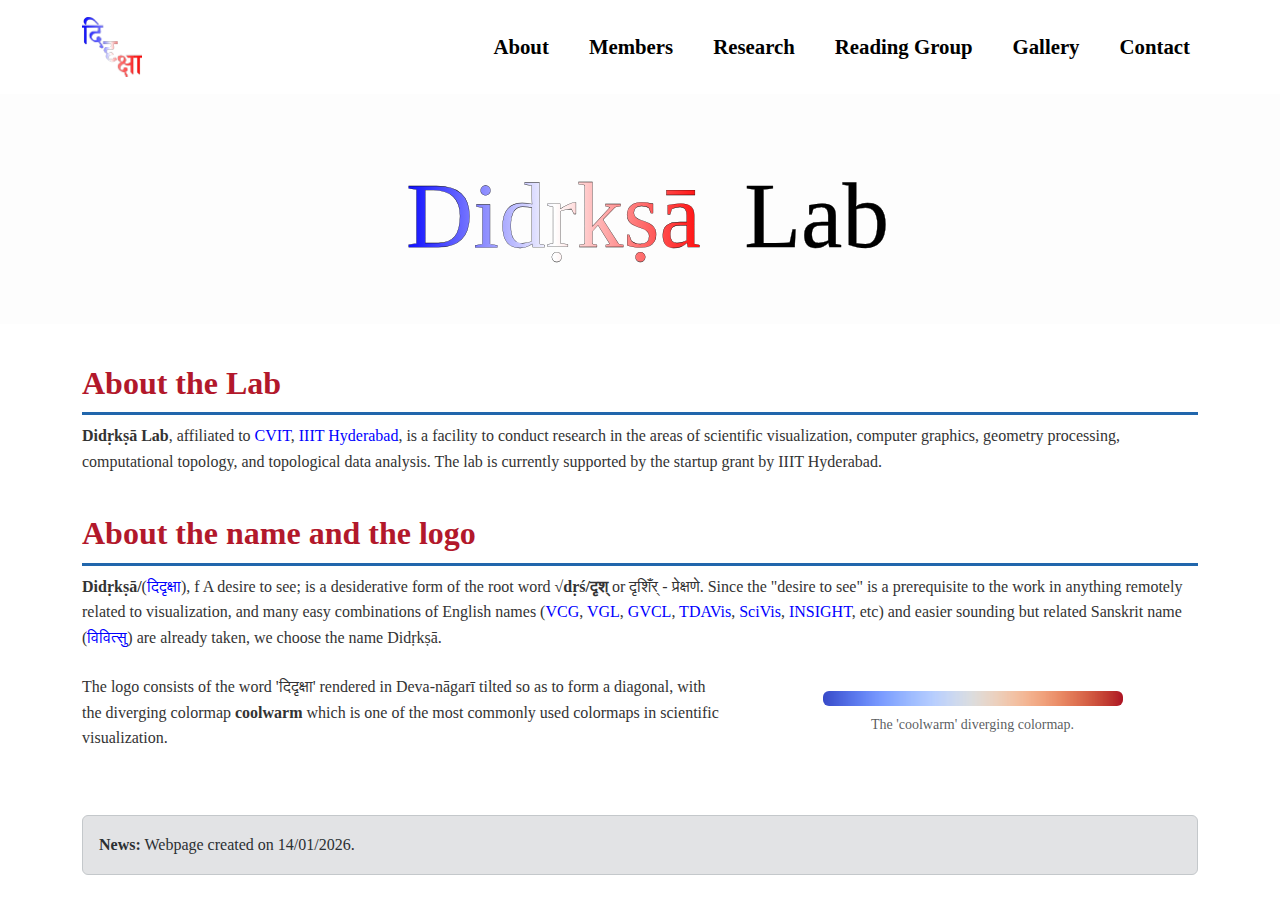
<file: index.html>
<!DOCTYPE html>
<html lang="en">
<head>
    <meta charset="UTF-8">
    <link href="https://cdn.jsdelivr.net/npm/bootstrap@5.3.0/dist/css/bootstrap.min.css" rel="stylesheet">
    <link rel="stylesheet" href="style.css">
    <title>About | Didṛkṣā Lab</title>
</head>
<body>

<nav class="navbar navbar-expand-lg navbar-dark sticky-top">
    <div class="container">
        <a class="navbar-brand" href="index.html">
            <img src="assets/logo.png" alt="Logo" class="nav-logo-img">

        </a>
        <div class="navbar-nav ms-auto">
            <a class="nav-link active" href="index.html">About</a>
            <a class="nav-link" href="members.html">Members</a>
            <a class="nav-link" href="research.html">Research</a>
            <a class="nav-link" href="reading-group.html">Reading Group</a>
            <a class="nav-link" href="gallery.html">Gallery</a>
            <a class="nav-link" href="contact.html">Contact</a>
        </div>
    </div>
</nav>

<header class="hero" style="margin-top: 0 px; margin-bottom: 0 px;">
    <div class="container text-center">
        <img src="assets/title.svg" alt="Didṛkṣā Lab Title" class="title-logo"> </div>
</header>

<main class="container">

<h2 class="section-header">About the Lab</h2>
<p>
    <strong>Didṛkṣā Lab</strong>, affiliated to <a href="https://cvit.iiit.ac.in/" target="_blank">CVIT</a>, <a href="https://www.iiit.ac.in/" target="_blank">IIIT Hyderabad</a>, is a facility to conduct research in the areas of scientific visualization, 
    computer graphics, geometry processing, computational topology, and topological data analysis.  
    The lab is currently supported by the startup grant by IIIT Hyderabad.
</p>

<h2 class="section-header">About the name and the logo</h2>
<p>
    <strong>Didṛkṣā/</strong>(<a href="https://dsal.uchicago.edu/cgi-bin/app/apte_query.py?qs=%E0%A4%A6%E0%A4%BF%E0%A4%A6%E0%A5%83%E0%A4%95%E0%A5%8D%E0%A4%B7%E0%A4%BE&searchhws=yes&matchtype=exact" target="_blank">दिदृक्षा</a>), f A desire to see; is a desiderative form of the root word 
    <strong>√dṛś/दृश्</strong> or दृशिँर् - प्रेक्षणे. 
    Since the "desire to see" is a prerequisite to the work in anything remotely related to visualization, 
    and many easy combinations of English names 
    (<a href="https://vcg.seas.harvard.edu/" target="_blank">VCG</a>, 
    <a href="https://vgl.csa.iisc.ac.in/" target="_blank">VGL</a>, 
    <a href="https://www.iiitb.ac.in/gvcl/index.html" target="_blank">GVCL</a>, 
    <a href="https://github.com/tdavislab" target="_blank">TDAVis</a>, 
    <a href="https://scivis.github.io/index.html" target="_blank">SciVis</a>, 
    <a href="https://soumyadutta-cse.github.io/group/" target="_blank">INSIGHT</a>, etc) 
    and easier sounding but related Sanskrit name (<a href="https://sites.google.com/site/gugancth/students" target="_blank">विवित्सु</a>) are already taken, we choose the name Didṛkṣā.
</p>
<div class="row align-items-center mt-4">
    <div class="col-md-7">
        <p>
            The logo consists of the word 'दिदृक्षा' rendered in Deva-nāgarī tilted so as to form a diagonal, 
            with the diverging colormap <strong>coolwarm</strong> which is one of the most commonly used 
            colormaps in scientific visualization.
        </p>
    </div>
    <div class="col-md-5 text-center">
        <figure class="figure">
            <img src="assets/Cool2WarmBar.png" class="figure-img img-fluid rounded" alt="Coolwarm Colormap">
            <figcaption class="figure-caption text-center">The 'coolwarm' diverging colormap.</figcaption>
        </figure>
    </div>
</div>
    <div class="alert alert-secondary mt-5">
        <strong>News:</strong> Webpage created on 14/01/2026.
    </div>
</main>

<script src="https://cdn.jsdelivr.net/npm/bootstrap@5.3.0/dist/js/bootstrap.bundle.min.js"></script>
</body>
</html>
</file>
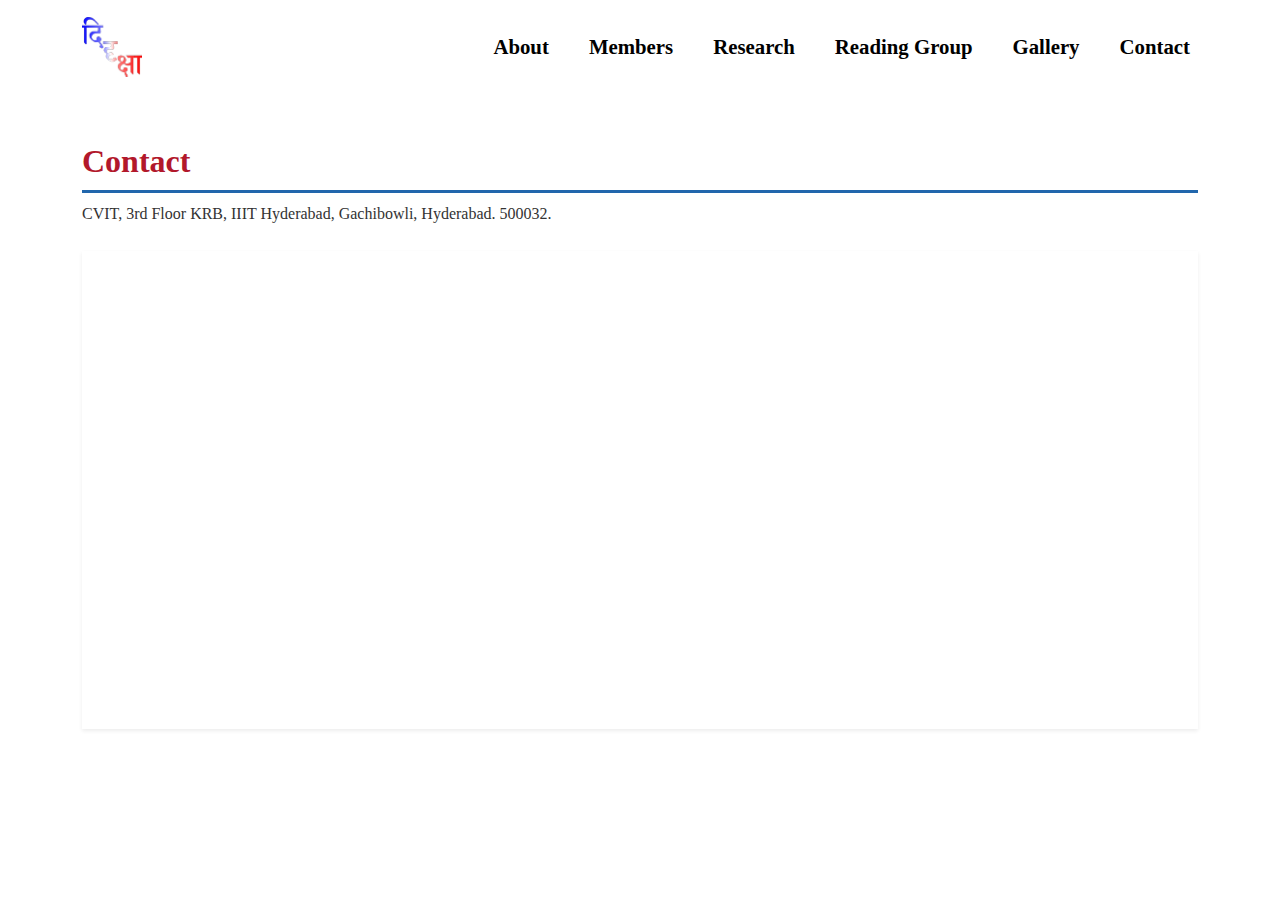
<file: contact.html>
<!DOCTYPE html>
<html lang="en">
<head>
    <meta charset="UTF-8">
    <link href="https://cdn.jsdelivr.net/npm/bootstrap@5.3.0/dist/css/bootstrap.min.css" rel="stylesheet">
    <link rel="stylesheet" href="style.css">
    <title>Contact | Didṛkṣā Lab</title>
</head>
<body>
<nav class="navbar navbar-expand-lg navbar-dark sticky-top">
    <div class="container">
        <a class="navbar-brand" href="index.html">
            <img src="assets/logo.png" alt="Didṛkṣā Logo" class="nav-logo-img">
        </a>
        
        <button class="navbar-toggler" type="button" data-bs-toggle="collapse" data-bs-target="#navbarNav">
            <span class="navbar-toggler-icon"></span>
        </button>

        <div class="collapse navbar-collapse" id="navbarNav">
            <ul class="navbar-nav ms-auto">
                <li class="nav-item"><a class="nav-link" href="index.html">About</a></li>
                <li class="nav-item"><a class="nav-link" href="members.html">Members</a></li>
                <li class="nav-item"><a class="nav-link" href="research.html">Research</a></li>
                <li class="nav-item"><a class="nav-link" href="reading-group.html">Reading Group</a></li>
                <li class="nav-item"><a class="nav-link" href="gallery.html">Gallery</a></li>
                <li class="nav-item"><a class="nav-link" href="contact.html">Contact</a></li>
            </ul>
        </div>
    </div>
</nav>
<main class="container mt-5">
    <h2 class="section-header">Contact</h2>
    <p>CVIT, 3rd Floor KRB, IIIT Hyderabad, Gachibowli, Hyderabad. 500032.</p>
    <div class="ratio ratio-21x9 shadow-sm mt-4">
        <iframe src="https://www.google.com/maps/embed?pb=!1m18!1m12!1m3!1d3806.648358485202!2d78.34638537592471!3d17.44299440101484!2m3!1f0!2f0!3f0!3m2!1i1024!2i768!4f13.1!3m3!1m2!1s0x3bcb93a276e92905%3A0x101e09a6c0c5afbc!2sInternational%20Institute%20of%20Information%20Technology!5e0!3m2!1sen!2sin!4v1700000000000" allowfullscreen="" loading="lazy"></iframe>
    </div>
</main>
</body>
</html>
</file>
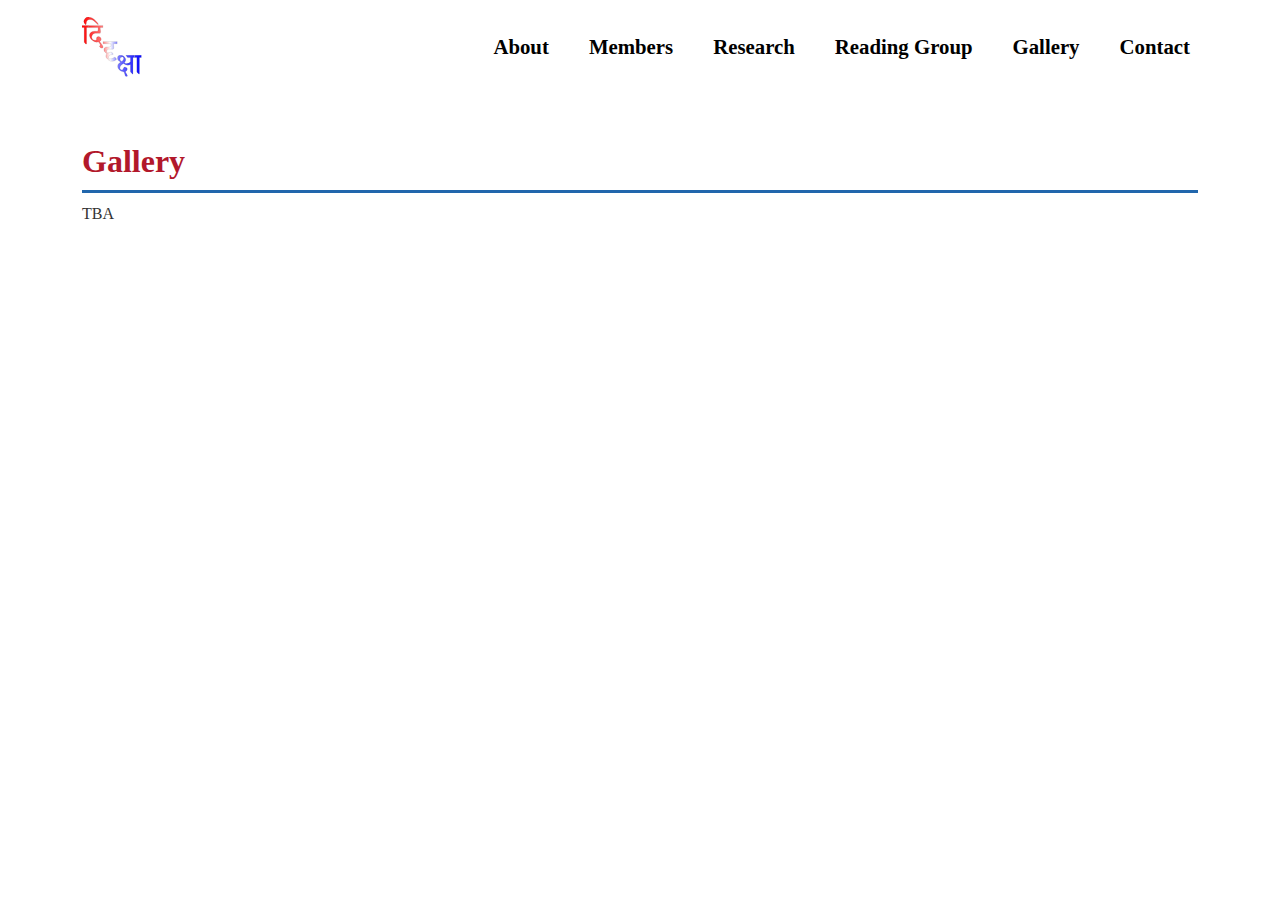
<file: gallery.html>
<!DOCTYPE html>
<html lang="en">
<head>
    <meta charset="UTF-8">
    <link href="https://cdn.jsdelivr.net/npm/bootstrap@5.3.0/dist/css/bootstrap.min.css" rel="stylesheet">
    <link rel="stylesheet" href="style.css">
    <title>Contact | Didṛkṣā Lab</title>
</head>
<body>
<nav class="navbar navbar-expand-lg navbar-dark sticky-top">
    <div class="container">
        <a class="navbar-brand" href="index.html">
            <img src="assets/logo.svg" alt="Didṛkṣā Logo" class="nav-logo-img">
        </a>
        
        <button class="navbar-toggler" type="button" data-bs-toggle="collapse" data-bs-target="#navbarNav">
            <span class="navbar-toggler-icon"></span>
        </button>

        <div class="collapse navbar-collapse" id="navbarNav">
            <ul class="navbar-nav ms-auto">
                <li class="nav-item"><a class="nav-link" href="index.html">About</a></li>
                <li class="nav-item"><a class="nav-link" href="members.html">Members</a></li>
                <li class="nav-item"><a class="nav-link" href="research.html">Research</a></li>
                <li class="nav-item"><a class="nav-link" href="reading-group.html">Reading Group</a></li>
                <li class="nav-item"><a class="nav-link" href="gallery.html">Gallery</a></li>
                <li class="nav-item"><a class="nav-link" href="contact.html">Contact</a></li>
            </ul>
        </div>
    </div>
</nav>
<main class="container mt-5">
    <h2 class="section-header">Gallery</h2>
    <p>TBA</p>
</main>
</body>
</html>
</file>
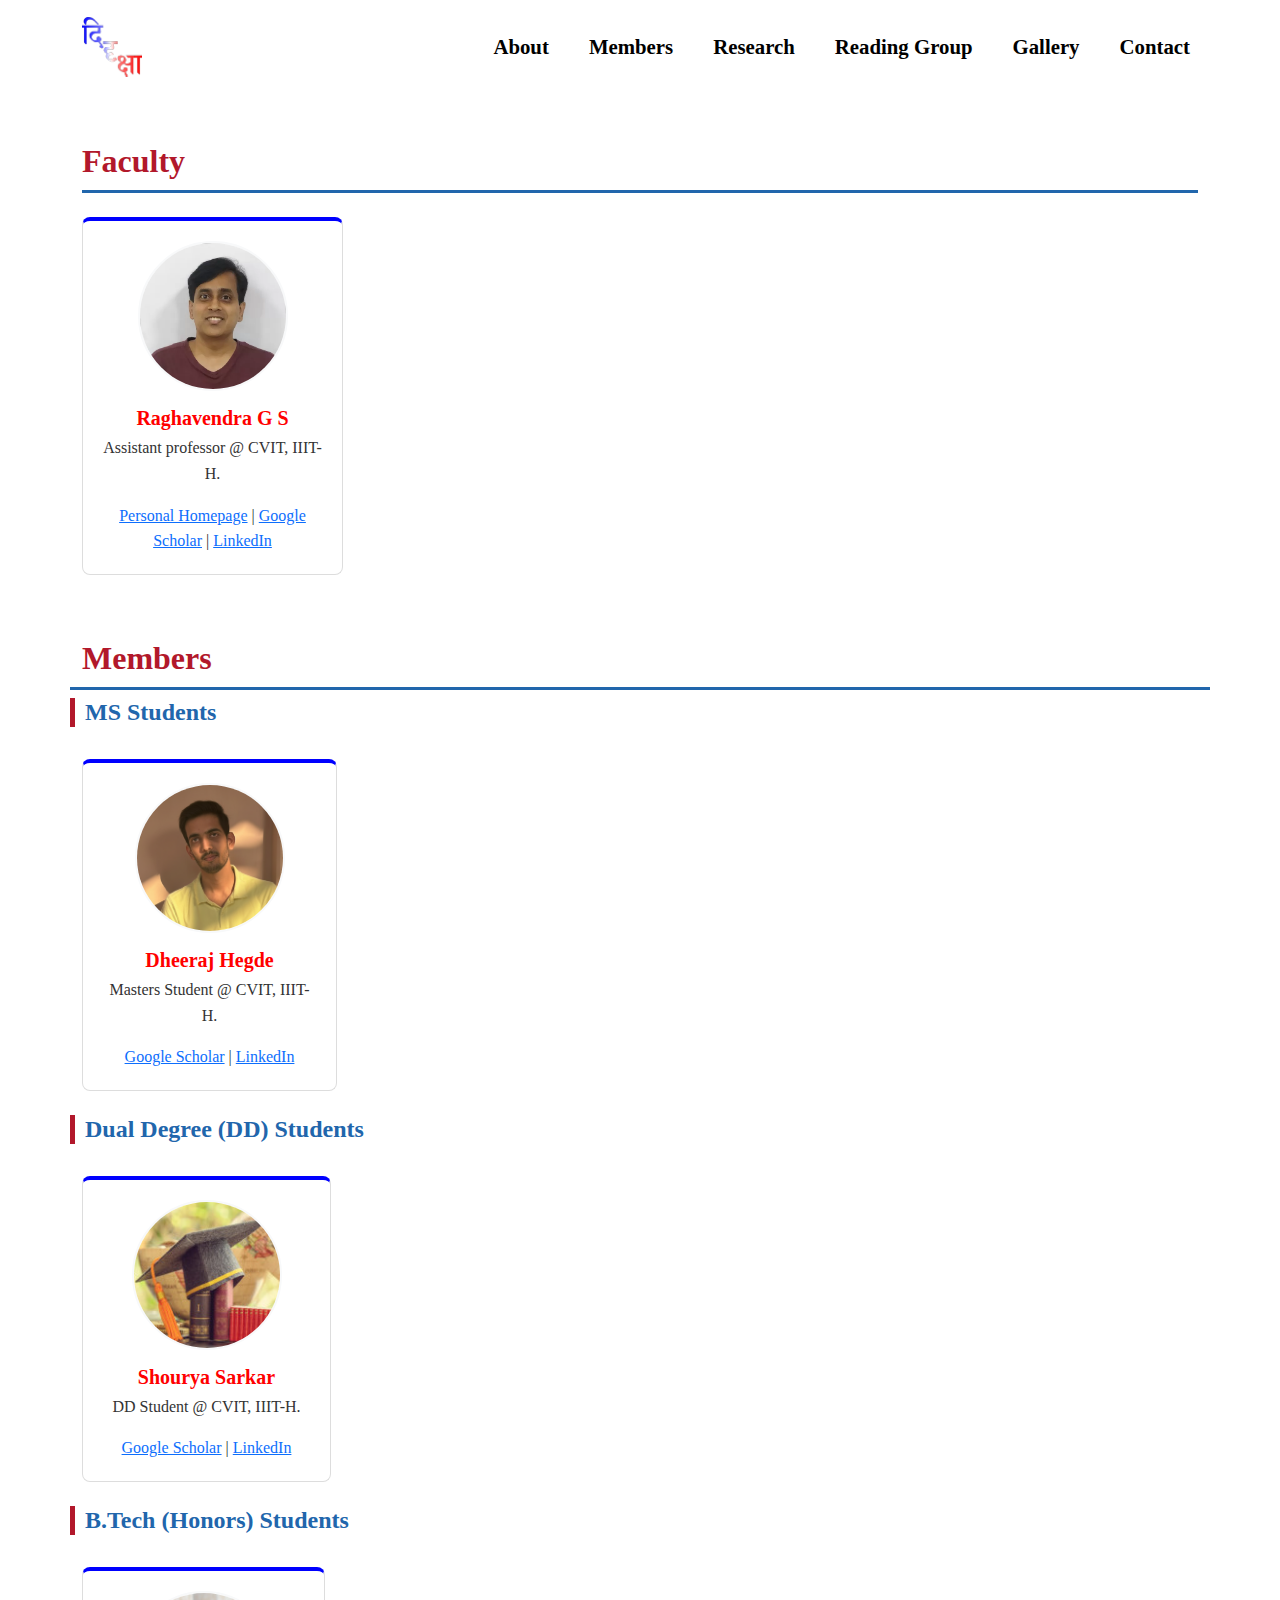
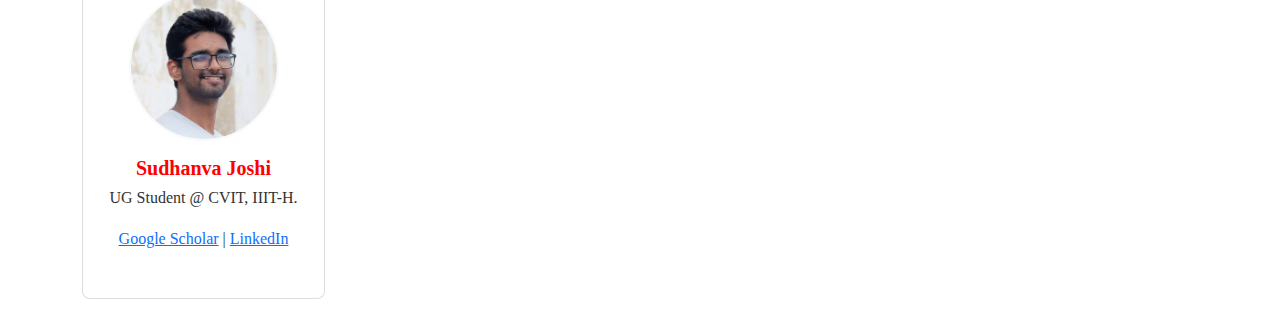
<file: members.html>
<!DOCTYPE html>
<html lang="en">
<head>
    <meta charset="UTF-8">
    <link href="https://cdn.jsdelivr.net/npm/bootstrap@5.3.0/dist/css/bootstrap.min.css" rel="stylesheet">
    <link rel="stylesheet" href="style.css">
    <title>Members | Didṛkṣā Lab</title>
</head>
<body>
<nav class="navbar navbar-expand-lg navbar-dark sticky-top">
    <div class="container">
        <a class="navbar-brand" href="index.html">
            <img src="assets/logo.png" alt="Didṛkṣā Logo" class="nav-logo-img">

        </a>
        
        <button class="navbar-toggler" type="button" data-bs-toggle="collapse" data-bs-target="#navbarNav">
            <span class="navbar-toggler-icon"></span>
        </button>

        <div class="collapse navbar-collapse" id="navbarNav">
            <ul class="navbar-nav ms-auto">
                <li class="nav-item"><a class="nav-link" href="index.html">About</a></li>
                <li class="nav-item"><a class="nav-link" href="members.html">Members</a></li>
                <li class="nav-item"><a class="nav-link" href="research.html">Research</a></li>
                <li class="nav-item"><a class="nav-link" href="reading-group.html">Reading Group</a></li>
                <li class="nav-item"><a class="nav-link" href="gallery.html">Gallery</a></li>
                <li class="nav-item"><a class="nav-link" href="contact.html">Contact</a></li>
            </ul>
        </div>
    </div>
</nav>
<main class="container mt-5">
    <h2 class="section-header">Faculty</h2>
<div class="row mt-4">
    <div class="col-md-3 mb-4">
        <div class="member-box">
            <img src="assets/Dr. Raghavendra G S.webp" class="member-pic" alt="Dr. Raghavendra G S">
            <div class="member-info">
                <h5>Raghavendra G S</h5>
                <p>Assistant professor @ CVIT, IIIT-H.</p>
                <div class="member-links">
                    <a href="https://raghavendrags.github.io">Personal Homepage</a> | 
                    <a href="https://scholar.google.co.in/citations?hl=en&pli=1&user=I49qjq4AAAAJ">Google Scholar</a> | 
                    <a href="https://www.linkedin.com/in/raghavendra-sridharamurthy/">LinkedIn</a>
                </div>
            </div>
        </div>
    </div>


    
    <h2 class="section-header">Members</h2>

    <h4 class="member-category">MS Students</h4>
<div class="row mt-4">
    <div class="col-md-3 mb-4">
        <div class="member-box">
            <img src="assets/Dheeraj.png" class="member-pic" alt="Dr. Raghavendra G S">
            <div class="member-info">
                <h5>Dheeraj Hegde</h5>
                <p>Masters Student @ CVIT, IIIT-H.</p>
                <div class="member-links">
                    <!-- <a href="https://cvit.iiit.ac.in/people/faculty/raghavendra-g-s/">CVIT Page</a> |  -->
                    <a href="https://scholar.google.com/citations?hl=en&user=4w3UWLoAAAAJ">Google Scholar</a> | 
                    <a href="www.linkedin.com/in/dheerajhegde">LinkedIn</a>
                </div>
            </div>
        </div>
    </div>



    <h4 class="member-category">Dual Degree (DD) Students</h4>
<div class="row mt-4">
    <div class="col-md-3 mb-4">
        <div class="member-box">
            <img src="assets/phd-ms.jpg" class="member-pic" alt="Dr. Raghavendra G S">
            <div class="member-info">
                <h5>Shourya Sarkar</h5>
                <p>DD Student @ CVIT, IIIT-H.</p>
                <div class="member-links">
                    <a href="#">Google Scholar</a> | 
                    <a href="#">LinkedIn</a>
                </div>
            </div>
        </div>
    </div>

    <h4 class="member-category">B.Tech (Honors) Students</h4>
<div class="row mt-4">
    <div class="col-md-3 mb-4">
        <div class="member-box">
            <img src="assets/Sudhanva.png" class="member-pic" alt="Dr. Raghavendra G S">
            <div class="member-info">
                <h5>Sudhanva Joshi</h5>
                <p>UG Student @ CVIT, IIIT-H.</p>
                <div class="member-links">
                    <a href="#">Google Scholar</a> | 
                    <a href="#">LinkedIn</a>
                <!-- </div> -->
                    <p class="member-desc">
        Works on scientific visualization and topological data analysis.
    </p>
    </div>
            </div>
        </div>
    </div>
</div>
</main>
</body>
</html>
</file>
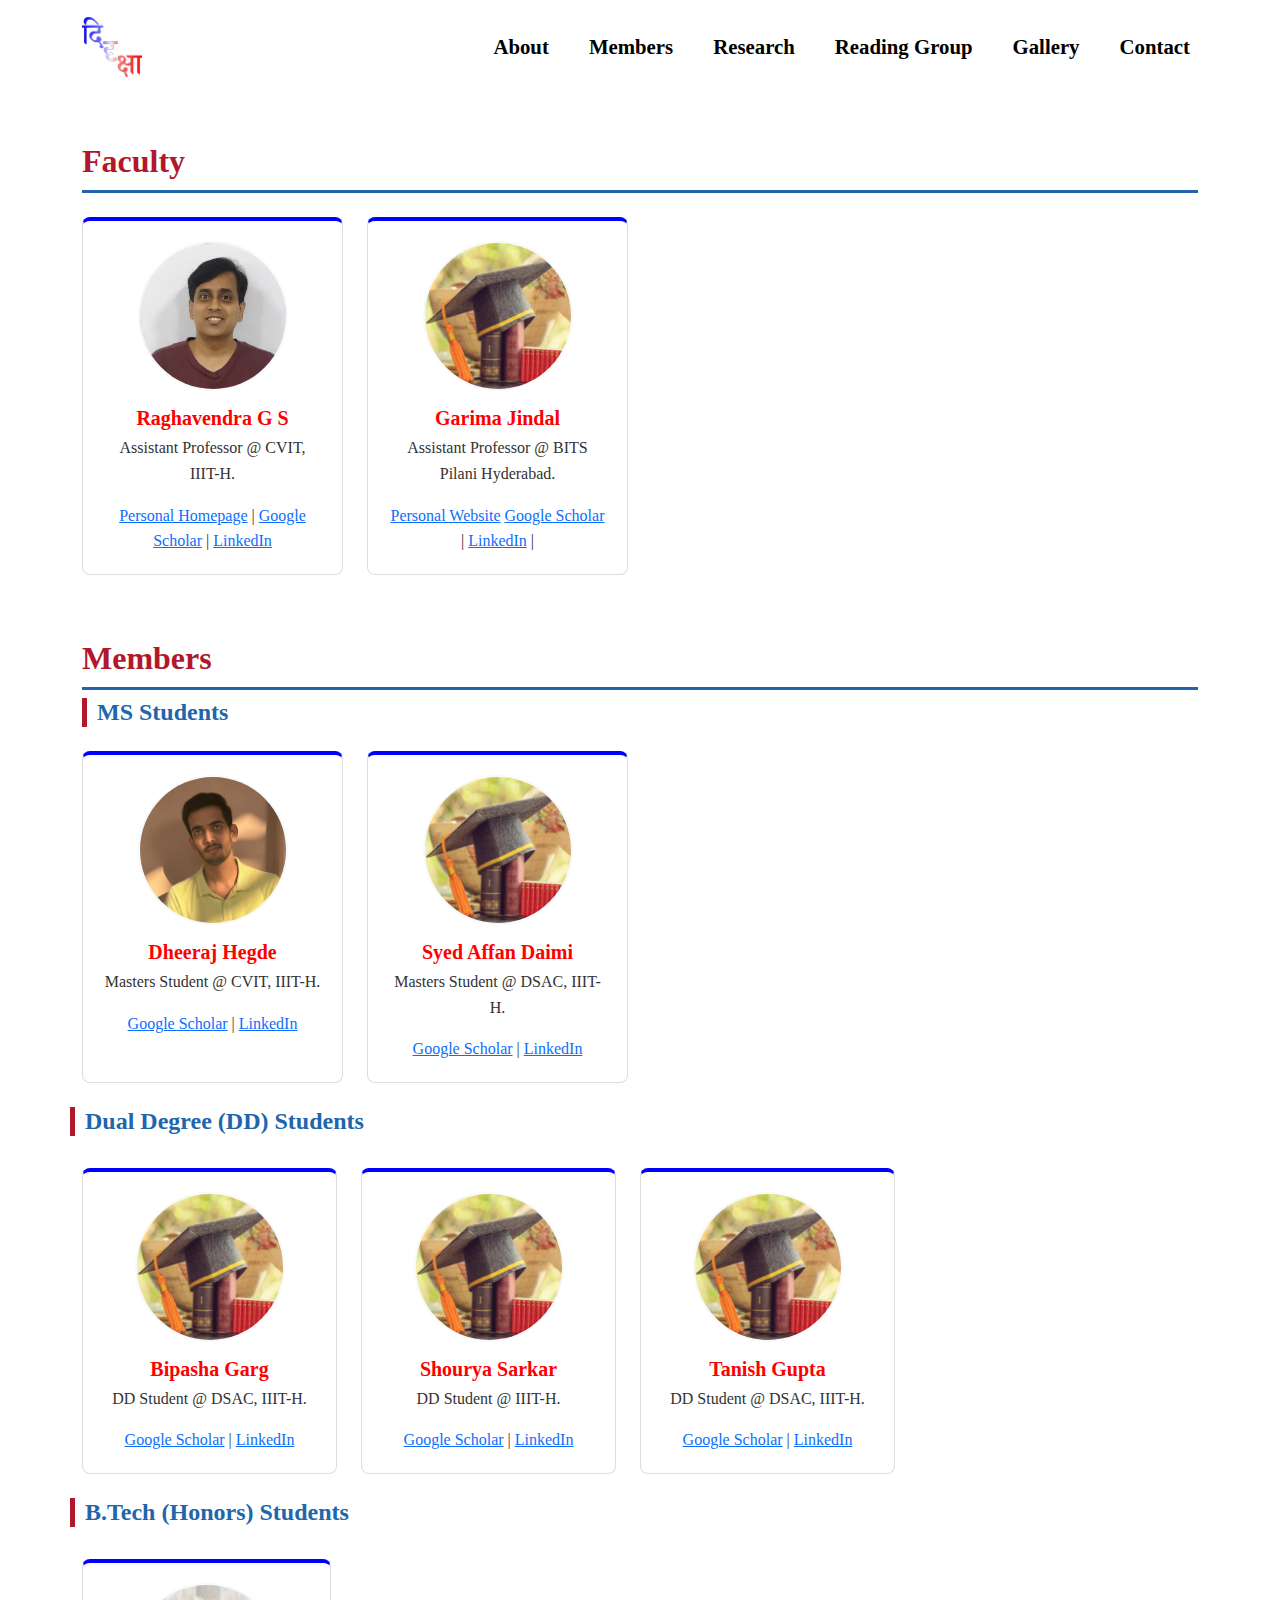
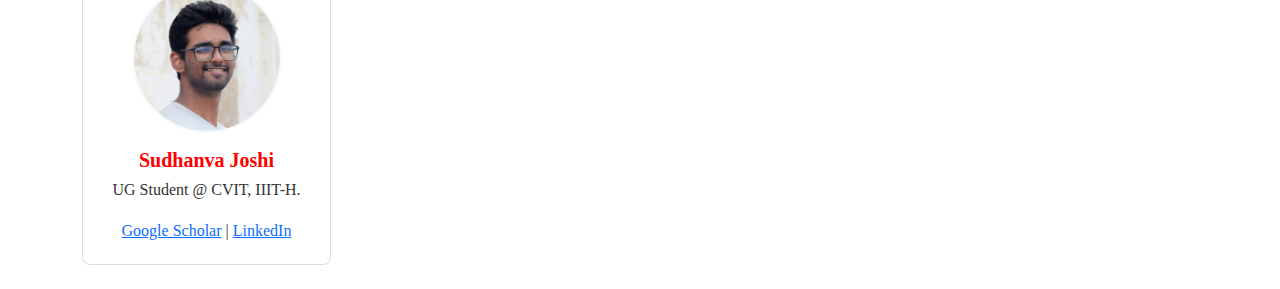
<file: reading-group.html>
<!DOCTYPE html>
<html lang="en">
<head>
    <meta charset="UTF-8">
    <link href="https://cdn.jsdelivr.net/npm/bootstrap@5.3.0/dist/css/bootstrap.min.css" rel="stylesheet">
    <link rel="stylesheet" href="style.css">
    <title>Reading Group | Didṛkṣā Lab</title>
</head>
<body>
<nav class="navbar navbar-expand-lg navbar-dark sticky-top">
    <div class="container">
        <a class="navbar-brand" href="index.html">
            <img src="assets/logo.png" alt="Didṛkṣā Logo" class="nav-logo-img">
        </a>
        
        <button class="navbar-toggler" type="button" data-bs-toggle="collapse" data-bs-target="#navbarNav">
            <span class="navbar-toggler-icon"></span>
        </button>

        <div class="collapse navbar-collapse" id="navbarNav">
            <ul class="navbar-nav ms-auto">
                <li class="nav-item"><a class="nav-link" href="index.html">About</a></li>
                <li class="nav-item"><a class="nav-link" href="members.html">Members</a></li>
                <li class="nav-item"><a class="nav-link" href="research.html">Research</a></li>
                <li class="nav-item"><a class="nav-link" href="reading-group.html">Reading Group</a></li>
                <li class="nav-item"><a class="nav-link" href="gallery.html">Gallery</a></li>
                <li class="nav-item"><a class="nav-link" href="contact.html">Contact</a></li>
            </ul>
        </div>
    </div>
</nav>
<main class="container mt-5">
    <h2 class="section-header">Faculty</h2>
<div class="row mt-4">
    <div class="col-md-3 mb-4">
        <div class="member-box">
            <img src="assets/Dr. Raghavendra G S.webp" class="member-pic" alt="Dr. Raghavendra G S">
            <div class="member-info">
                <h5>Raghavendra G S</h5>
                <p>Assistant Professor @ CVIT, IIIT-H.</p>
                <div class="member-links">
                    <a href="https://raghavendrags.github.io/">Personal Homepage</a> | 
                    <a href="https://scholar.google.com/citations?user=I49qjq4AAAAJ&hl=en&oi=ao">Google Scholar</a> | 
                    <a href="https://www.linkedin.com/in/raghavendra-sridharamurthy/">LinkedIn</a>
                </div>
            </div>
        </div>
    </div>


    <div class="col-md-3 mb-4">
        <div class="member-box">
            <img src="assets/phd-ms.jpg" class="member-pic" alt="Dr. Raghavendra G S">
            <div class="member-info">
                <h5>Garima Jindal</h5>
                <p>Assistant Professor @ BITS Pilani Hyderabad.</p>
                <div class="member-links">
                    <a href="https://www.bits-pilani.ac.in/pilani/garima-jindal/">Personal Website</a>
                    <a href="#">Google Scholar</a> | 
                    <a href="#">LinkedIn</a> | 
                </div>
            </div>
        </div>
    </div>
</div>
    
    <h2 class="section-header">Members</h2>
   <h4 class="member-category">MS Students</h4>
<div class="row mt-4">
    <div class="col-md-3 mb-4">
        <div class="member-box">
            <img src="assets/Dheeraj.png" class="member-pic" alt="Dr. Raghavendra G S">
            <div class="member-info">
                <h5>Dheeraj Hegde</h5>
                <p>Masters Student @ CVIT, IIIT-H.</p>
                <div class="member-links">
                    <!-- <a href="https://cvit.iiit.ac.in/people/faculty/raghavendra-g-s/">CVIT Page</a> |  -->
                    <a href="https://scholar.google.com/citations?hl=en&user=4w3UWLoAAAAJ">Google Scholar</a> | 
                    <a href="www.linkedin.com/in/dheerajhegde">LinkedIn</a>
                </div>
            </div>
        </div>
    </div>
        <div class="col-md-3 mb-4">
        <div class="member-box">
            <img src="assets/phd-ms.jpg" class="member-pic" alt="Dr. Raghavendra G S">
            <div class="member-info">
                <h5>Syed Affan Daimi</h5>
                <p>Masters Student @ DSAC, IIIT-H.</p>
                <div class="member-links">
                    <!-- <a href="https://cvit.iiit.ac.in/people/faculty/raghavendra-g-s/">CVIT Page</a> |  -->
                    <a href="https://scholar.google.com/citations?hl=en&user=4w3UWLoAAAAJ">Google Scholar</a> | 
                    <a href="www.linkedin.com/in/dheerajhegde">LinkedIn</a>
                </div>
            </div>
        </div>
    </div>




    <h4 class="member-category">Dual Degree (DD) Students</h4>
<div class="row mt-4">
    <div class="col-md-3 mb-4">
        <div class="member-box">
            <img src="assets/phd-ms.jpg" class="member-pic" alt="Dr. Raghavendra G S">
            <div class="member-info">
                <h5>Bipasha Garg</h5>
                <p>DD Student @ DSAC, IIIT-H.</p>
                <div class="member-links">
                    <a href="#">Google Scholar</a> | 
                    <a href="#">LinkedIn</a>
                </div>
            </div>
        </div>
    </div>
        <div class="col-md-3 mb-4">
        <div class="member-box">
            <img src="assets/phd-ms.jpg" class="member-pic" alt="Dr. Raghavendra G S">
            <div class="member-info">
                <h5>Shourya Sarkar</h5>
                <p>DD Student @ IIIT-H.</p>
                <div class="member-links">
                    <a href="#">Google Scholar</a> | 
                    <a href="#">LinkedIn</a>
                </div>
            </div>
        </div>
    </div>
        <div class="col-md-3 mb-4">
        <div class="member-box">
            <img src="assets/phd-ms.jpg" class="member-pic" alt="Dr. Raghavendra G S">
            <div class="member-info">
                <h5>Tanish Gupta</h5>
                <p>DD Student @ DSAC, IIIT-H.</p>
                <div class="member-links">
                    <a href="#">Google Scholar</a> | 
                    <a href="#">LinkedIn</a>
                </div>
            </div>
        </div>
    </div>

    <h4 class="member-category">B.Tech (Honors) Students</h4>
<div class="row mt-4">
    <div class="col-md-3 mb-4">
        <div class="member-box">
            <img src="assets/Sudhanva.png" class="member-pic" alt="Dr. Raghavendra G S">
            <div class="member-info">
                <h5>Sudhanva Joshi</h5>
                <p>UG Student @ CVIT, IIIT-H.</p>
                <div class="member-links">
                    <a href="#">Google Scholar</a> | 
                    <a href="#">LinkedIn</a>
                </div>
            </div>
        </div>
    </div>
</div>
</main>
</body>
</html>
</file>
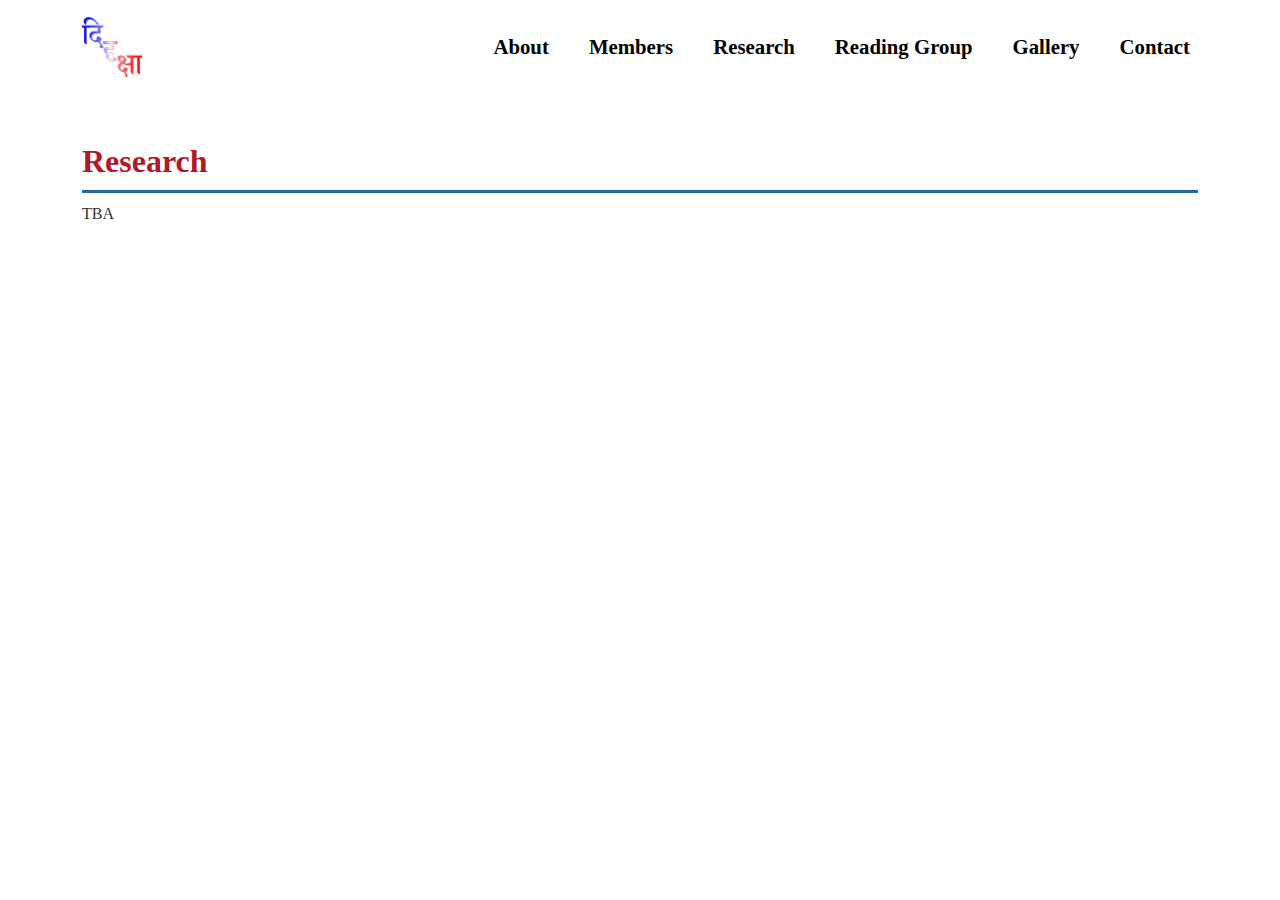
<file: research.html>
<!DOCTYPE html>
<html lang="en">
<head>
    <meta charset="UTF-8">
    <link href="https://cdn.jsdelivr.net/npm/bootstrap@5.3.0/dist/css/bootstrap.min.css" rel="stylesheet">
    <link rel="stylesheet" href="style.css">
    <title>Contact | Didṛkṣā Lab</title>
</head>
<body>
<nav class="navbar navbar-expand-lg navbar-dark sticky-top">
    <div class="container">
        <a class="navbar-brand" href="index.html">
            <img src="assets/logo.png" alt="Didṛkṣā Logo" class="nav-logo-img">
        </a>
        
        <button class="navbar-toggler" type="button" data-bs-toggle="collapse" data-bs-target="#navbarNav">
            <span class="navbar-toggler-icon"></span>
        </button>

        <div class="collapse navbar-collapse" id="navbarNav">
            <ul class="navbar-nav ms-auto">
                <li class="nav-item"><a class="nav-link" href="index.html">About</a></li>
                <li class="nav-item"><a class="nav-link" href="members.html">Members</a></li>
                <li class="nav-item"><a class="nav-link" href="research.html">Research</a></li>
                <li class="nav-item"><a class="nav-link" href="reading-group.html">Reading Group</a></li>
                <li class="nav-item"><a class="nav-link" href="gallery.html">Gallery</a></li>
                <li class="nav-item"><a class="nav-link" href="contact.html">Contact</a></li>
            </ul>
        </div>
    </div>
</nav>
<main class="container mt-5">
    <h2 class="section-header">Research</h2>
    <p>TBA</p>
</main>
</body>
</html>
</file>
<file: style.css>
/* style.css */

/* Global Styles */
:root {
    --vis-red: #b2182b;   /* Scientific Red */
    --vis-blue: #2166ac;  /* Scientific Blue */
    --vis-white: #f7f7f7; /* Neutral Center */
}

body {
    font-family: "Times New Roman", Times, serif; /* Times New Roman as requested */
    line-height: 1.6;
    color: #333;
    background-color: #ffffff;
}

/* Red-to-Blue Navigation Bar */
/* Red-to-Blue Navigation Bar */
.navbar {
    padding: 0.75rem 1.5rem;
    background-color: #ffffff;
}

.nav-link {
    color: #000000 !important;
    font-weight: bold;
    font-size: 1.3rem;
    margin-left: 1.5rem;
}


.nav-link:hover {
    color: #444 !important;
    text-decoration: underline;
}

/* Branding Logos */
.nav-logo-img {
    height: 60px;
    width: auto;
}
.nav-title-img {
    height: 35px;
    width: auto;
}

/* Section Headers with Lab Colors */
.section-header {
    font-family: "Times New Roman", Times, serif;
    font-weight: bold;
    color: var(--vis-red); 
    border-bottom: 3px solid var(--vis-blue);
    padding-bottom: 10px;
    margin-top: 40px;
}

/* Hero Section (Specific to Index Page Gap) */
.hero {
    background: #fdfdfd;
    padding: 60px 0;
}

/* Logo Sizing */
.main-logo {
    max-width: 280px;
    height: auto;
    transform: rotate(-15deg); /* Tilted diagonal  */
    filter: drop-shadow(2px 4px 6px #ccc);
}

.title-logo {
    max-width: 500px;
    height: auto;
    margin-top: 25px;
}

/* Member Categories */
.member-category {
    color: var(--vis-blue);
    border-left: 5px solid var(--vis-red);
    padding-left: 10px;
    font-weight: bold;
}

/* style.css */

.member-box {
    display: flex;
    flex-direction: column; /* Stacks image then text */
    align-items: center;    /* Centers image and text */
    text-align: center;
    padding: 20px;
    border: 1px solid #ddd;
    border-top: 4px solid #0000ff; /* Blue accent matching lab title */
    border-radius: 8px;
    background-color: #fff;
    transition: 0.3s ease;
    height: 100%; /* Ensures all boxes in a row are same height */
}

.member-desc {
    font-size: 0.95rem;
    color: #444;
    margin-top: 10px;
    opacity: 0;
    max-height: 0;
    overflow: hidden;
    transition: opacity 0.3s ease, max-height 0.3s ease;
}

.member-box:hover .member-desc,
.member-box:focus-within .member-desc {
        border-top-color: #ff0000; /* Red accent on hover */
    box-shadow: 0 4px 15px rgba(0,0,0,0.1);
    opacity: 1;
    max-height: 300px;
}

.member-pic {
    width: 150px;
    height: 150px;
    object-fit: cover;
    border-radius: 50%; /* Circular image */
    margin-bottom: 15px;
    border: 2px solid #f8f9fa;
}

h5 {
    color: #ff0000; /* Red from lab title */
    font-weight: bold;
    margin-bottom: 5px;
}

/* style.css */

/* Links inside the body text */
p a {
    color: #0000ff; /* Use the blue from your colormap */
    text-decoration: none;
    /* border-bottom: 1px dashed #0000ff; */
    transition: 0.3s;
}

p a:hover {
    color: #ff0000; /* Changes to red on hover */
    border-bottom: 1px solid #ff0000;
    background-color: #f8f9fa;
}
</file>
